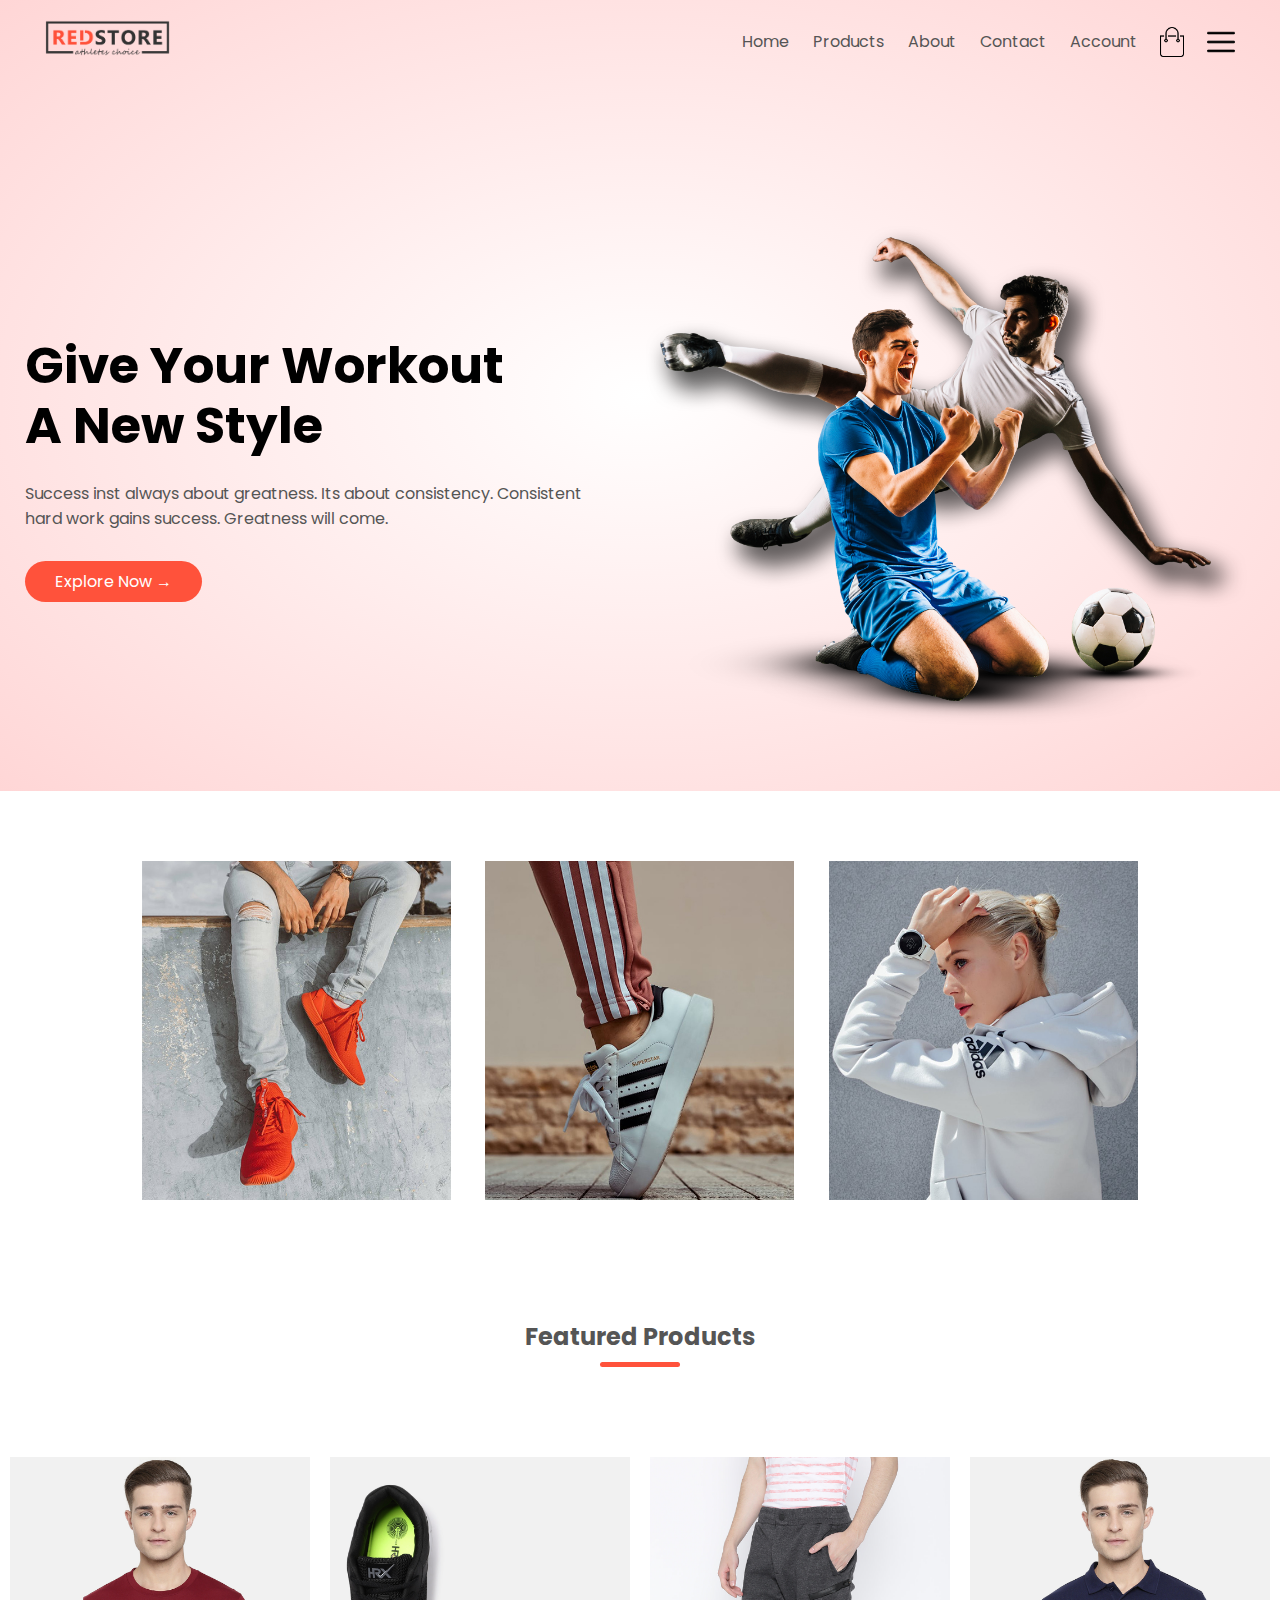
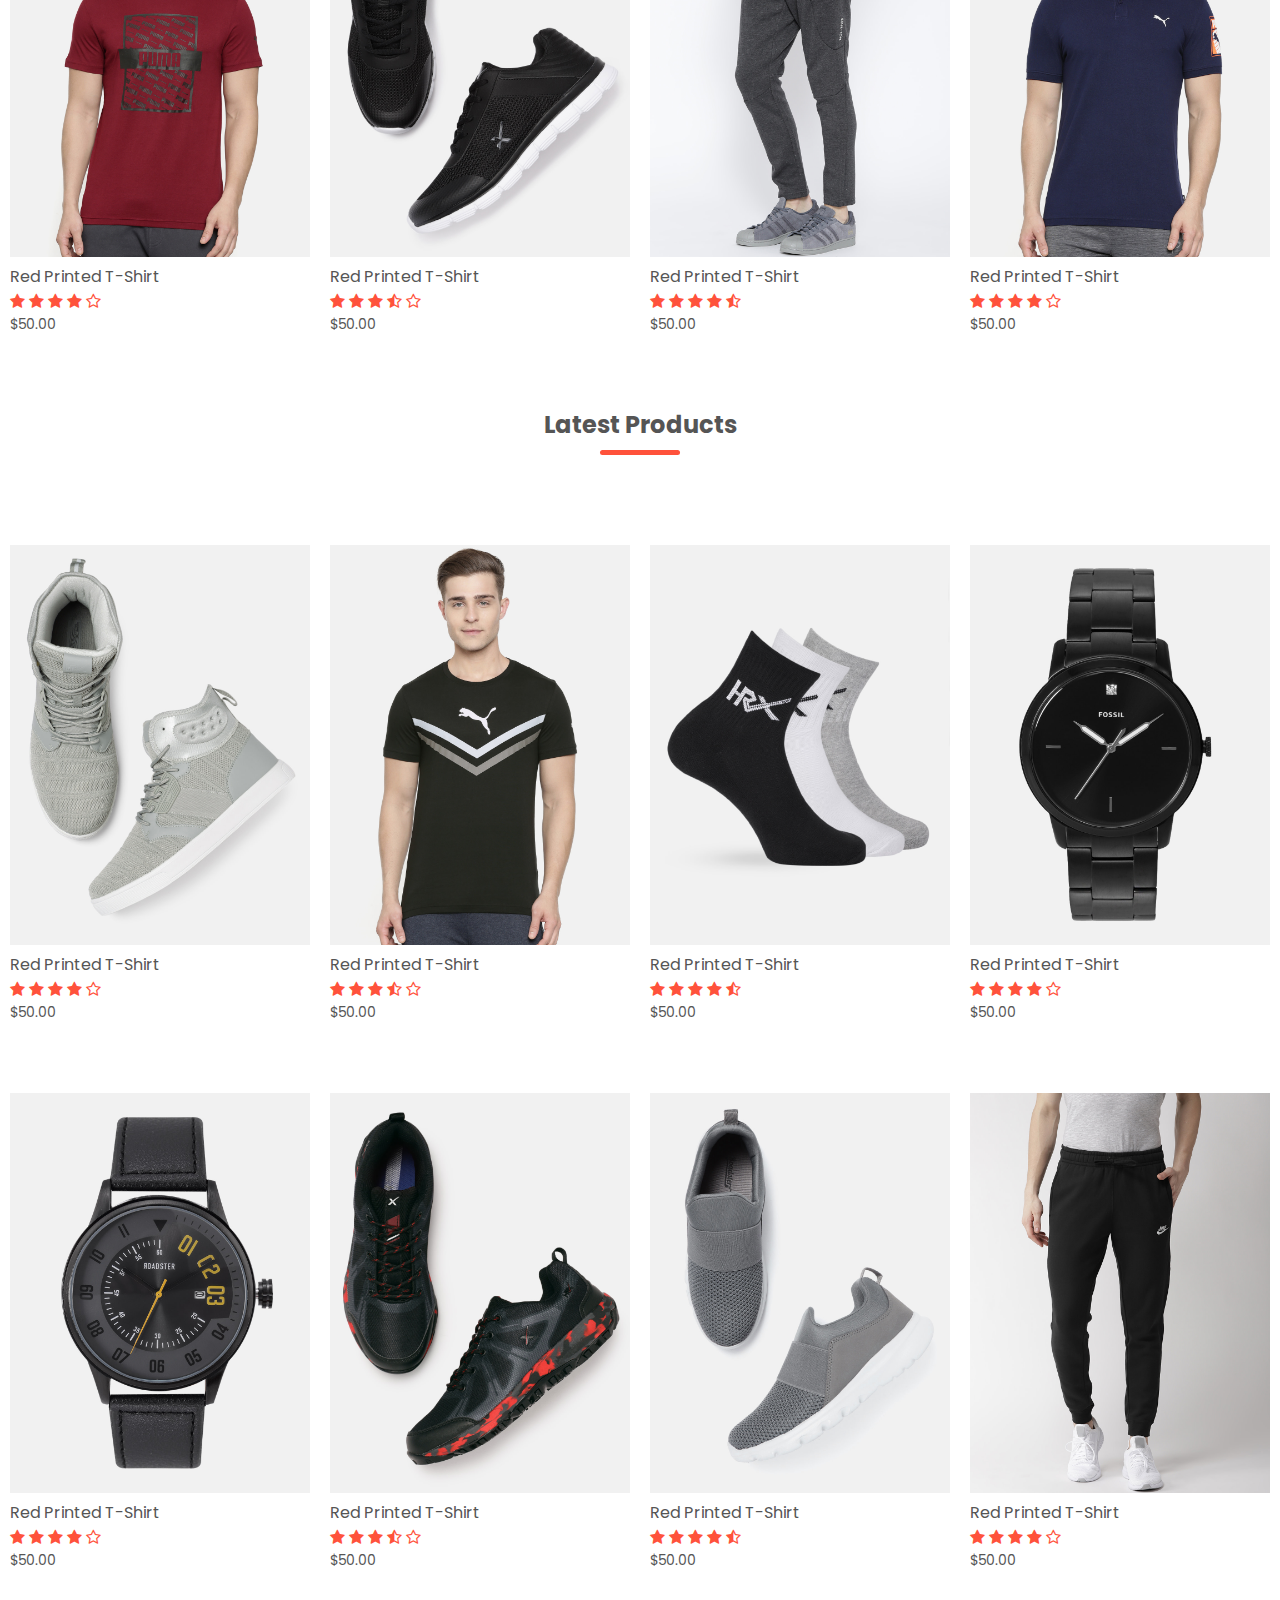
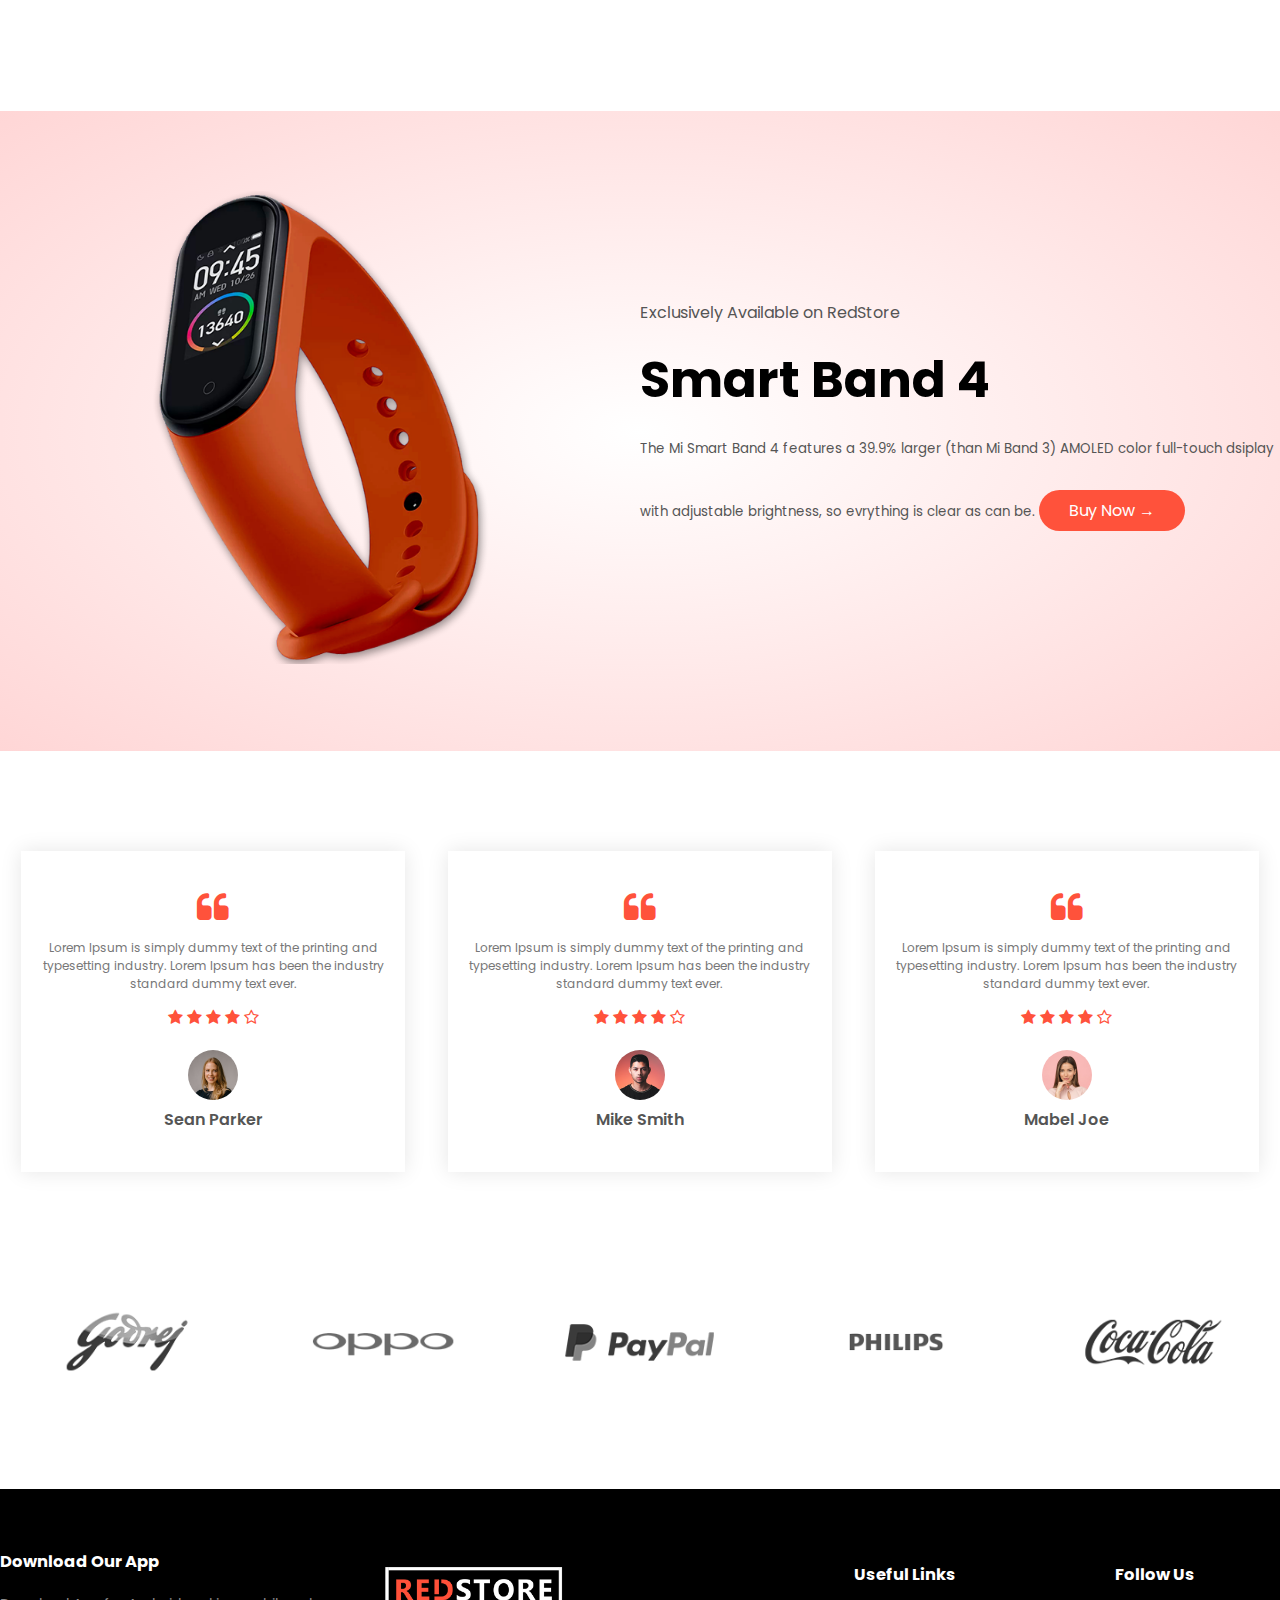
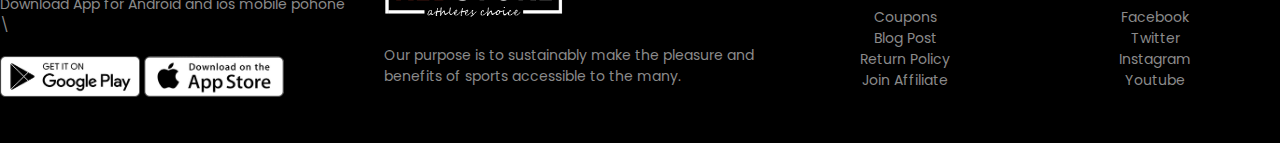
<file: index.html>
<!DOCTYPE html>
<html lang="en">
    <head>
        <meta charset="UTF-8">
        <title>RedStore | Ecommerce Website Design</title>
        <link rel="stylesheet" href="style.css">
        <link href="https://fonts.googleapis.com/css2?
        family=Cinzel:wght@600&family=Poppins:ital,wght@0
        ,500;0,600;0,700;1,300&display=swap" rel="stylesheet">
        <link rel="stylesheet" href="https://stackpath.bootstrapcdn.com/font-awesome/4.7.0/css/font-awesome.min.css">
    </head>
    <body>


        <div class="header">
        <div class=" Container">
            <div class="navbar">
                <div class="logo">
                    <img src="logo.png" width="125px">
                </div>
                <nav>
                    <ul id="menuitems">
                        <li><a href="">Home</a></li>
                        <li><a href="">Products</a></li>
                        <li><a href="">About</a></li>
                        <li><a href="">Contact</a></li>
                        <li><a href="">Account</a></li>
                    </ul>
                </nav>
                <img src="images/cart.png" width="30px" height="30px">
                <img src="images/menu.png" class="menu-icon" onclick="menutoggle()">
            </div>
        <div class="row">
            <div class="col-2">
                <h1>Give Your Workout <br> A New Style</h1>
                <p>Success inst always about greatness. 
                Its about consistency. Consistent <br> hard work gains success. 
                Greatness will come.</p>
                <a href="" class="btn">Explore Now &#8594;</a>
            </div>
            <div class="col-2">
                <img src="images/image1.png">
            </div>
        </div>
        </div>
        
     </div>
     
     <!----- featured categories -->
     <div class="categories">
        <div class="small-conatiner">
        <div class="row">
            <div class="col-3">
                <img src="images/category-1.jpg">
            </div>
            <div class="col-3">
                <img src="images/category-2.jpg">
            </div>
            <div class="col-3">
                <img src="images/category-3.jpg">
            </div>

        </div>
      </div>
    </div>
    <!--- featured products -->
     <div class="small-container">
        <h2 class="title">Featured Products</h2>
        <div class="row">
            <div class="col-4">
                <img src="images/product-1.jpg">
                <h4>Red Printed T-Shirt</h4>
                <div class="rating">
                    <i class="fa fa-star"></i>
                    <i class="fa fa-star"></i>
                    <i class="fa fa-star"></i>
                    <i class="fa fa-star"></i>
                    <i class="fa fa-star-o"></i>
                </div>
                <p>$50.00</p>
            </div>
            <div class="col-4">
                <img src="images/product-2.jpg">
                <h4>Red Printed T-Shirt</h4>
                <div class="rating">
                    <i class="fa fa-star"></i>
                    <i class="fa fa-star"></i>
                    <i class="fa fa-star"></i>
                    <i class="fa fa-star-half-o"></i>
                    <i class="fa fa-star-o"></i>
                </div>
                <p>$50.00</p>
            </div>
            <div class="col-4">
                <img src="images/product-3.jpg">
                <h4>Red Printed T-Shirt</h4>
                <div class="rating">
                    <i class="fa fa-star"></i>
                    <i class="fa fa-star"></i>
                    <i class="fa fa-star"></i>
                    <i class="fa fa-star"></i>
                    <i class="fa fa-star-half-o"></i>
                </div>
                <p>$50.00</p>
            </div>
            <div class="col-4">
                <img src="images/product-4.jpg">
                <h4>Red Printed T-Shirt</h4>
                <div class="rating">
                    <i class="fa fa-star"></i>
                    <i class="fa fa-star"></i>
                    <i class="fa fa-star"></i>
                    <i class="fa fa-star"></i>
                    <i class="fa fa-star-o"></i>
                </div>
                <p>$50.00</p>
            </div>
        </div>
        <h2 class="title">Latest Products</h2>
        <div class="row">
            <div class="col-4">
                <img src="images/product-5.jpg">
                <h4>Red Printed T-Shirt</h4>
                <div class="rating">
                    <i class="fa fa-star"></i>
                    <i class="fa fa-star"></i>
                    <i class="fa fa-star"></i>
                    <i class="fa fa-star"></i>
                    <i class="fa fa-star-o"></i>
                </div>
                <p>$50.00</p>
            </div>
            <div class="col-4">
                <img src="images/product-6.jpg">
                <h4>Red Printed T-Shirt</h4>
                <div class="rating">
                    <i class="fa fa-star"></i>
                    <i class="fa fa-star"></i>
                    <i class="fa fa-star"></i>
                    <i class="fa fa-star-half-o"></i>
                    <i class="fa fa-star-o"></i>
                </div>
                <p>$50.00</p>
            </div>
            <div class="col-4">
                <img src="images/product-7.jpg">
                <h4>Red Printed T-Shirt</h4>
                <div class="rating">
                    <i class="fa fa-star"></i>
                    <i class="fa fa-star"></i>
                    <i class="fa fa-star"></i>
                    <i class="fa fa-star"></i>
                    <i class="fa fa-star-half-o"></i>
                </div>
                <p>$50.00</p>
            </div>
            <div class="col-4">
                <img src="images/product-8.jpg">
                <h4>Red Printed T-Shirt</h4>
                <div class="rating">
                    <i class="fa fa-star"></i>
                    <i class="fa fa-star"></i>
                    <i class="fa fa-star"></i>
                    <i class="fa fa-star"></i>
                    <i class="fa fa-star-o"></i>
                </div>
                <p>$50.00</p>
            </div>
        </div>
        <div class="row">
            <div class="col-4">
                <img src="images/product-9.jpg">
                <h4>Red Printed T-Shirt</h4>
                <div class="rating">
                    <i class="fa fa-star"></i>
                    <i class="fa fa-star"></i>
                    <i class="fa fa-star"></i>
                    <i class="fa fa-star"></i>
                    <i class="fa fa-star-o"></i>
                </div>
                <p>$50.00</p>
            </div>
            <div class="col-4">
                <img src="images/product-10.jpg">
                <h4>Red Printed T-Shirt</h4>
                <div class="rating">
                    <i class="fa fa-star"></i>
                    <i class="fa fa-star"></i>
                    <i class="fa fa-star"></i>
                    <i class="fa fa-star-half-o"></i>
                    <i class="fa fa-star-o"></i>
                </div>
                <p>$50.00</p>
            </div>
            <div class="col-4">
                <img src="images/product-11.jpg">
                <h4>Red Printed T-Shirt</h4>
                <div class="rating">
                    <i class="fa fa-star"></i>
                    <i class="fa fa-star"></i>
                    <i class="fa fa-star"></i>
                    <i class="fa fa-star"></i>
                    <i class="fa fa-star-half-o"></i>
                </div>
                <p>$50.00</p>
            </div>
            <div class="col-4">
                <img src="images/product-12.jpg">
                <h4>Red Printed T-Shirt</h4>
                <div class="rating">
                    <i class="fa fa-star"></i>
                    <i class="fa fa-star"></i>
                    <i class="fa fa-star"></i>
                    <i class="fa fa-star"></i>
                    <i class="fa fa-star-o"></i>
                </div>
                <p>$50.00</p>
            </div>
        </div>
    </div>

    <!---------- offer ---------->
    <div class="offer">
        <div class="small-container">
            <div class="row">
                <div class="col-2">
                    <img src="images/exclusive.png" class="offer-img">
                </div>
                <div class="col-2">
                    <p>Exclusively Available on RedStore</p>
                    <h1>Smart Band 4</h1>
                    <small>
                        The Mi Smart Band 4 features a 39.9% larger 
                        (than Mi Band 3) AMOLED color full-touch 
                        dsiplay with adjustable brightness, 
                        so evrything is clear as can be.
                    </small> 
                    <a href="" class="btn">Buy Now &#8594;</a>   
                </div>
            </div>
        </div>
    </div>

    <!------ testimonial ------->
    <div class="testimonial">
        <div class="small-container">
            <div class="row">
                <div class="col-3">
                    <i class="fa fa-quote-left"></i>
                    <p>Lorem Ipsum is simply dummy text of the
                         printing and typesetting industry. Lorem 
                         Ipsum has been the industry standard 
                         dummy text ever.</p>
                         <div class="rating">
                            <i class="fa fa-star"></i>
                            <i class="fa fa-star"></i>
                            <i class="fa fa-star"></i>
                            <i class="fa fa-star"></i>
                            <i class="fa fa-star-o"></i>
                        </div>
                        <img src="images/user-1.png">
                        <h3>Sean Parker</h3>
                </div>
                <div class="col-3">
                    <i class="fa fa-quote-left"></i>
                    <p>Lorem Ipsum is simply dummy text of the
                         printing and typesetting industry. Lorem 
                         Ipsum has been the industry standard 
                         dummy text ever.</p>
                         <div class="rating">
                            <i class="fa fa-star"></i>
                            <i class="fa fa-star"></i>
                            <i class="fa fa-star"></i>
                            <i class="fa fa-star"></i>
                            <i class="fa fa-star-o"></i>
                        </div>
                        <img src="images/user-2.png">
                        <h3>Mike Smith</h3>
                </div>
                <div class="col-3">
                    <i class="fa fa-quote-left"></i>
                    <p>Lorem Ipsum is simply dummy text of the
                         printing and typesetting industry. Lorem 
                         Ipsum has been the industry standard 
                         dummy text ever.</p>
                         <div class="rating">
                            <i class="fa fa-star"></i>
                            <i class="fa fa-star"></i>
                            <i class="fa fa-star"></i>
                            <i class="fa fa-star"></i>
                            <i class="fa fa-star-o"></i>
                        </div>
                        <img src="images/user-3.png">
                        <h3>Mabel Joe</h3>
                </div>
            </div>

        </div>
    </div>

    <!---- brands ---->
    <div class="brands">
        <div class="sma;;-conatainer">
            <div class="row">
                <div class="col-5">
                    <img src="images/logo-godrej.png">
                </div>
                <div class="col-5">
                    <img src="images/logo-oppo.png">
                </div>
                <div class="col-5">
                    <img src="images/logo-paypal.png">
                </div>
                <div class="col-5">
                    <img src="images/logo-philips.png">
                </div>
                <div class="col-5">
                    <img src="images/logo-coca-cola.png">
                </div>
            </div>
        </div>
    </div>


    <!------ footer -------->
    <div class="footer">
        <div class="conatiner">
            <div class="row">
                <div class="footer-col-1">
                    <h3>Download Our App</h3>
                    <p>Download App for Android and ios mobile pohone</p>\
                    <div class="app-logo">
                        <img src="images/play-store.png">
                        <img src="images/app-store.png">
                    </div>
                </div>
                <div class="footer-col-2">
                    <img src="images/logo-white.png">
                    <p>Our purpose is to sustainably make the pleasure 
                        and benefits of sports accessible to the many.</p>
                </div>
                <div class="footer-col-3">
                    <h3>Useful Links</h3>
                    <ul>
                        <li>Coupons</li>
                        <li>Blog Post</li>
                        <li>Return Policy</li>
                        <li>Join Affiliate</li>
                    </ul>
                </div>
                <div class="footer-col-4">
                    <h3>Follow Us</h3>
                    <ul>
                        <li>Facebook</li>
                        <li>Twitter</li>
                        <li>Instagram</li>
                        <li>Youtube</li>
                    </ul>
                </div>
            </div>
        </div>
    </div>

    <!----------js for toggle menu-------->
    <script>
        var menuitems = document.getElementById("menuitems");
        menuitems.style.maxHeight="0px";
        function menutoggle(){
            if(menuitems.style.maxHeight == "0px")
            {
                menuitems.style.maxHeight = "200px";
            }
            else
            {
                menuitems.style.maxHeight = "0px";
} 
        }
    </script>
    </body>
</html>
</file>
<file: style.css>
*{
    margin: 0;
    padding: 0;
    box-sizing: border-box;
}

body{
    font-family: 'Cinzel', serif;
font-family: 'Poppins', sans-serif;
}
.navbar{
    display: flex;
    align-items: center;
    padding: 20px;
}
nav{
    flex: 1;
    text-align: right;
}
nav ul{
    display: inline-block;
    list-style-type: none;
}
nav ul li{
    display: inline-block;
    margin-right: 20px;
}
a{
    text-decoration: none;
    color: #555;
}
p{
    color: #555;
}
.Container{
    max-width: 1300px;
    margin: auto;
    padding-left: 25px;
    padding-right: 25px;
}
.row{
    display: flex;
    align-items: center;
    flex-wrap: wrap;
    justify-content: space-around;
}
.col-2{
    flex-basis: 50%;
    min-width: 300px;
}

.col-2 img{
    max-width: 100%;
    padding: 50px 0;   
}
.col-2 h1{
    font-size: 50px;
    line-height: 60px;
    margin: 25px 0;
}
.btn{
    display: inline-block;
    background: #ff523b;
    color: #fff;
    padding: 8px 30px;
    margin: 30px 0;
    border-radius: 30px;
    transition: background 0.5s;
}
.btn:hover{
    background: #280404;
}
.header{
    background: radial-gradient(#fff,#ffd6d6);
}
.header .row{
    margin-top: 70px;
}
.categories{
    margin: 70px 0;
}
.col-3{
    flex-basis: 30%;
    min-width: 250px;
    margin-bottom: 30px;
}
.col-3 img{
    width: 100%;    
}
.small-conatiner{
    max-width: 1080px;
    margin: auto;
    padding-left: 25px;
    padding-right: 25px;
}
.col-4{
    flex-basis: 25%;
    padding: 10px;
    min-width: 200px;
    margin-bottom: 50px;
    transition: transform 0.5s;
}
.col-4 img{
    width: 100%;
}
.title{
    text-align: center;
    margin: 0 auto 80px;
    position: relative;
    line-height: 60px;
    color: #555;
}
.title::after{
    content: '';
    background: #ff523b;
    width: 80px;
    height: 5px;
    border-radius: 5px;
    position: absolute;
    bottom: 0;
    left: 50%;
    transform: translatex(-50%);  
}
h4{
    color: #555;
    font-weight: normal;
}
.col-4 p{
    font-size: 14px;
}
.rating .fa{
    color: #ff523b;
}
.col-4:hover{
    transform: translateY(-5px);
}
/*------ offer ------*/
.offer{
    background: radial-gradient(#fff,#ffd6d6);
    margin-top: 80px;
    padding: 30px 0;
}
.col-2 .offer-img{
    padding: 50px;
}
small{
    color: #555;
}

/*----------- testimonial -------------*/
.testimonial{
    padding-top: 100px;
}
.testimonial .col-3{
    text-align: center;
    padding: 40px 20px;
    box-shadow: 0 0 20px 0px rgba(0,0,0,0.1);
    cursor: pointer;
    transition: transform 0.5s;
}
.testimonial .col-3 img{
    width: 50px;
    margin-top: 20px;
    border-radius: 50%;
}
.testimonial .col-3:hover{
    transform: translateY(-10px);
}
.fa.fa-quote-left{
    font-size: 34px;
    color: #ff523b;
}
.col-3 p{
    font-size: 12px;
    margin: 12px 0;
    color: #777;
}
.testimonial .col-3 h3{
    font-weight: 600;
    color: #555;
    font-size: 16px;
}
/*========= brands ----------*/
.brands{
    margin: 100px auto;
}
.col-5{
    width: 160px;
}
.col-5 img{
    width: 100%;
    cursor: pointer;
    filter: grayscale(100%);
}
.col-5 img:hover{
    filter: grayscale(0);
}

/*------- footer ---------*/

.footer{
    background: #000;
    color: #8a8a8a;
    font-size: 14px;
    padding: 60px 0 20px;

}
.footer p{
    color: #8a8a8a;
}
.footer h3{
    color: #fff;
    margin-bottom: 20px;
}
.footer-col-1, .footer-col-2, .footer-col-3, .footer-col-4{
    min-width: 250px;
    margin-bottom: 20px;
}
.footer-col-1{
    flex-basis: 30%;
}
.footer-col-2{
    flex: 1;
}
.footer-col-2 img{
    width: 180px;
    margin-bottom: 20px;
}
.footer-col-3, .footer-col-4{
    flex-basis: 12%;
    text-align: center;
}
ul{
    list-style-type: none;
}
.app-logo{
    margin-top: 20px;
}
.app-logo img{
    width: 140px;
}
.menu-icon{
    width: 28px;
    margin-left: 20px;
    
}
/*--------- media quer for menu -------*/

@media only srceen and (max-width: 800px){

    nav ul{
        position: absolute;
        top: 70px;
        left: 0;
        background: #333;
        width: 100%;
        overflow: hidden;
        transition: max-height 0.5s;

    }
    nav ul li{
        display: block;
        margin-right: 50px;
        margin-top: 10px;
        margin-bottom: 10px;

    }
    nav ul li a{
        color: #fff;
    }
    .menu-icon{
        display: block;
        cursor: pointer;
    }
}

/*media query for less than 600 screen size*/
@media only screen and (max-width: 600px){
    .row{
        text-align: center;
    }
    .col-2, .col-3, .col-4{
        flex-basis: 100%;
    }
}
</file>
